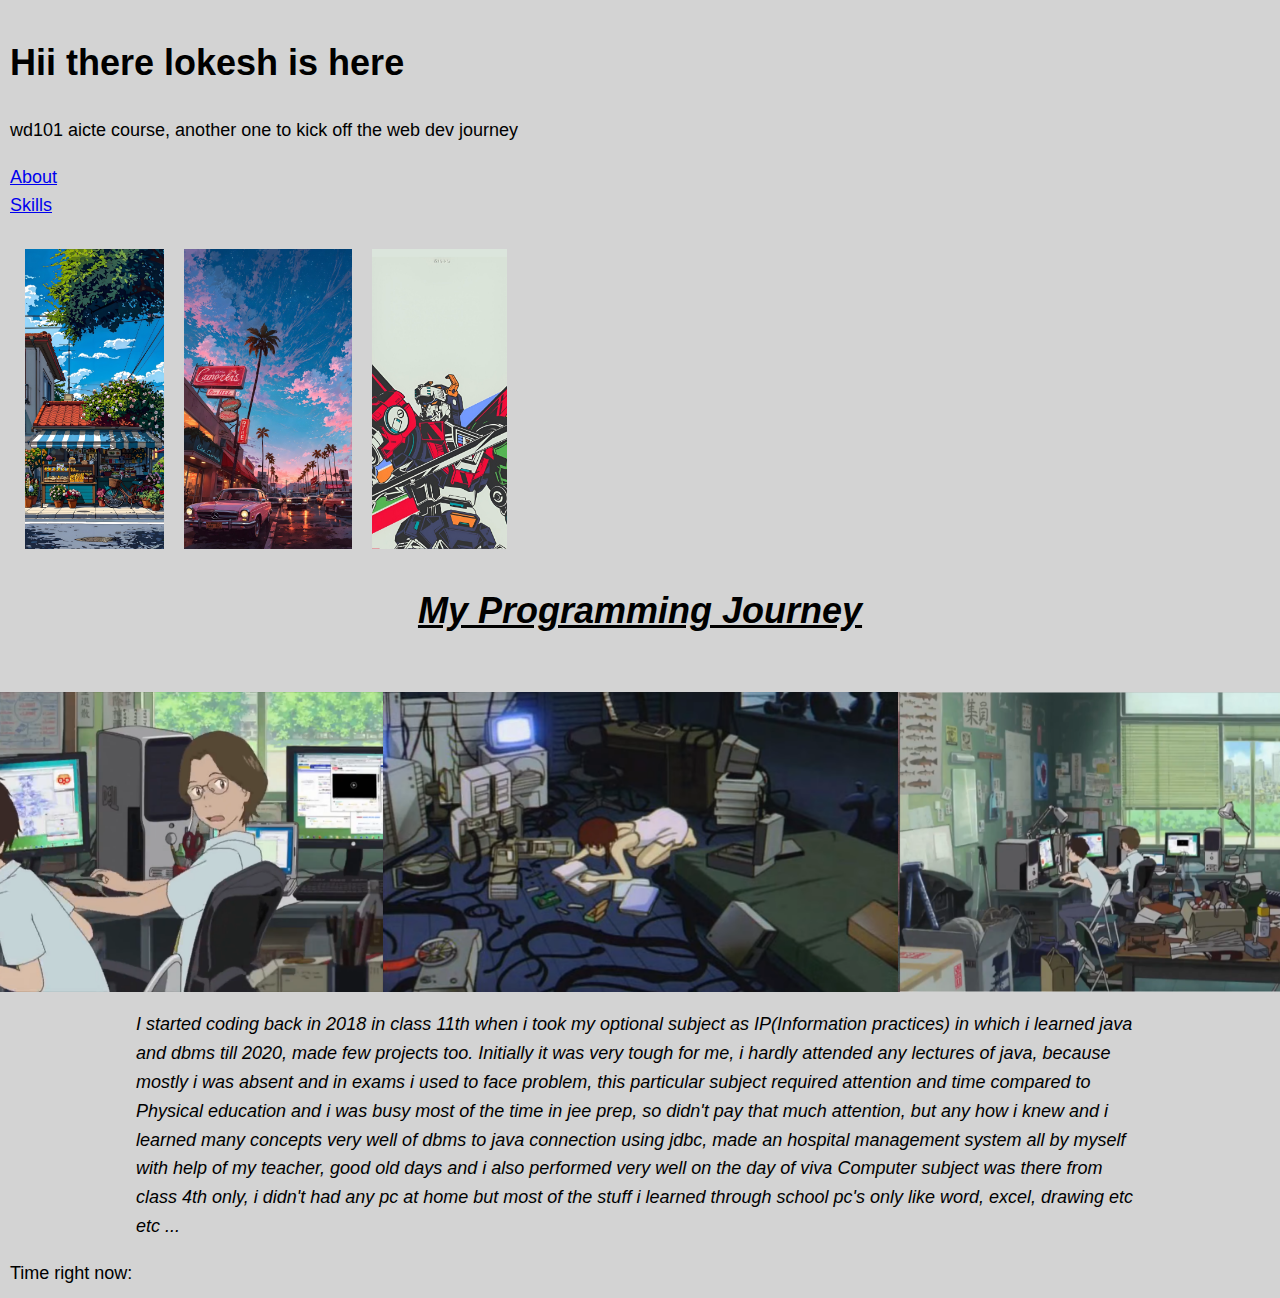
<file: index.html>
<!DOCTYPE html>
<html lang="en">
	<head>
		<title>Learning again</title>
		<meta charset="UTF-8" />
		<meta name="viewport" content="width=device-width, initial-scale=1.0" />
		<link rel="stylesheet" href="/style.css" />
	</head>
	<body>
		<h1>Hii there lokesh is here</h1>
		<p>wd101 aicte course, another one to kick off the web dev journey</p>

		<a href="about.html">About</a>
		<br>
		<a href="skill.html">Skills</a>

		<br></br>

		<img id="img" src="/images/img1.jfif" alt="walpaper"</img>
		<img id="img" src="/images/img2.jfif" alt="walpaper"</img>
		<img id="img" src="/images/img3.jfif" alt="walpaper"</img>

		<br>
		<div class="jrney emphasis">
			<h1 class="my-heading">My Programming Journey</h1>
			<br>
			<div id="jrimg">
				<img src="/images/coderboys.png" alt="coder">
				<img src="/images/codegril.png" alt="coder">
				<img src="/images/codeview.png" alt="coder">
			</div>

			<p>
				I started coding back in 2018 in class 11th when i took my optional subject as IP(Information practices)
				in which i learned java and dbms till 2020, made few projects too. 
				Initially it was very tough for me, i hardly attended any lectures of java, because mostly i was absent and in exams i used to face problem,
				this particular subject required attention and time compared to Physical education and i was busy most of the time in jee prep, 
				so didn't pay that much attention, but any how i knew and i learned many concepts very well of dbms to java connection using jdbc, made an hospital management system all by myself 
				with help of my teacher, good old days and i also performed very well on the day of viva 
				Computer subject was there from class 4th only, i didn't had any pc at home but most of the stuff i learned through school pc's only 
				like word, excel, drawing etc etc ...
			</p>
		</div>

		
		
		<div id="time">Time right now: <span></span></div>
		<script src="/script.js"></script>
	</body>
</html>
</file>
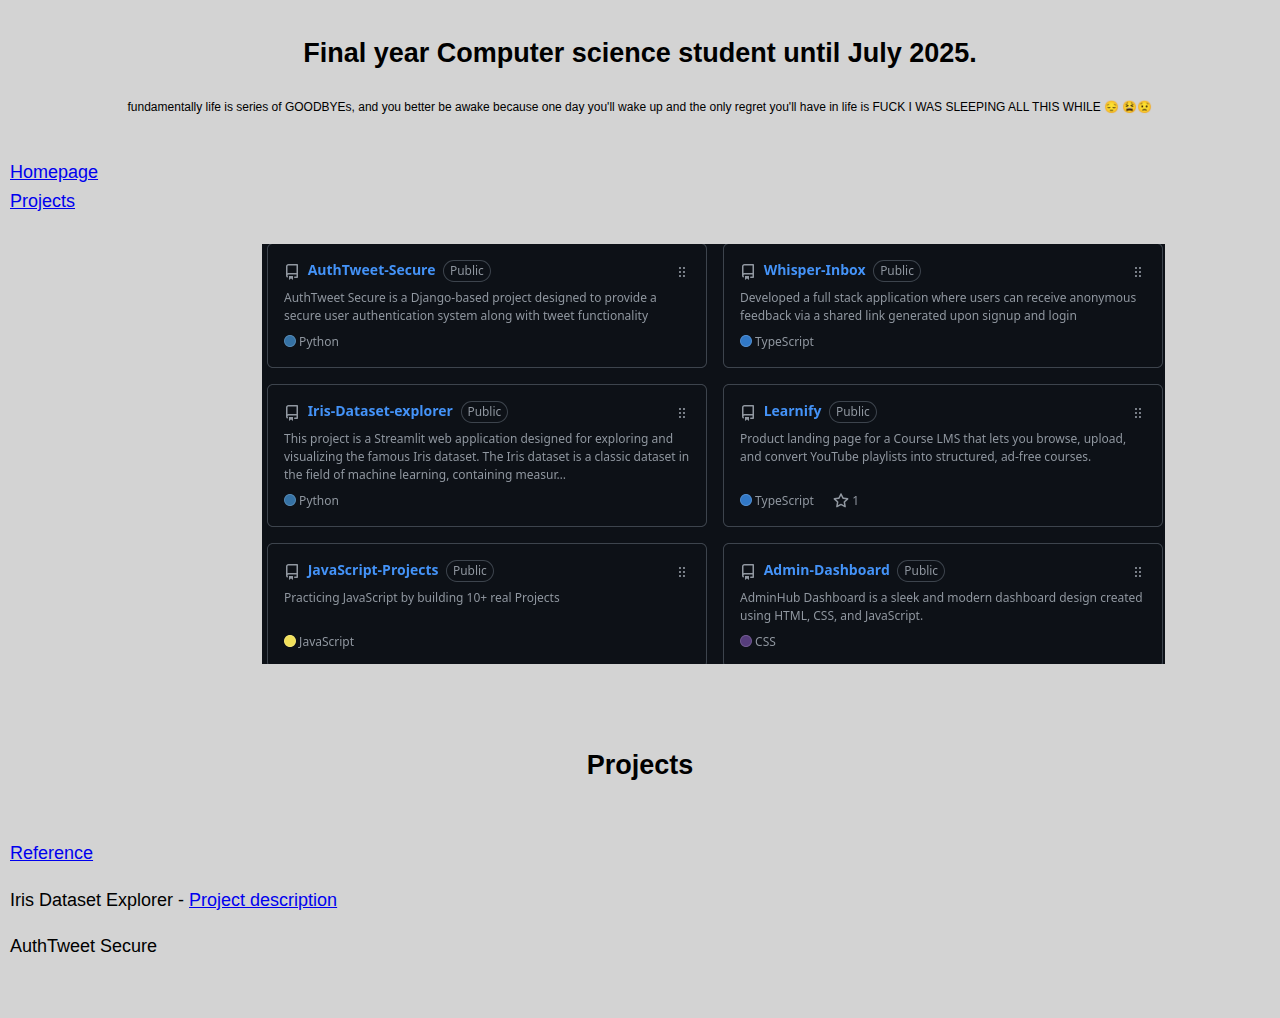
<file: about.html>
<!DOCTYPE html>
<html lang="en">
<head>
    <meta charset="UTF-8">
    <meta name="viewport" content="width=device-width, initial-scale=1.0">
    <link rel="stylesheet" href="/style.css" />
    <title>Portfolio About Page</title>
</head>
<body>
    <h2 class="abtheading">Final year Computer science student until July 2025.</h2>
    <p class="lesson">fundamentally life is series of GOODBYEs, and you better be awake because one day you'll wake up and the only regret you'll have in life is 
        FUCK I WAS SLEEPING ALL THIS WHILE 😔 😫😟</p>
    
    <br>
    <a href="index.html">Homepage</a>
    <br>
    <a href="#projects-header">Projects</a>
    <br>
    <br>
    <img src="/images/projects.png" alt="project" class="center"</img>
    <br>
    <br>
    <h2 id="projects-header">Projects</h2>
    <br>
    <a target="_blank" href="https://www.bugswriter.com/work/">Reference</a>
    <br>
    <li>
        <p>Iris Dataset Explorer - <a target="_blank" href="https://false-maraca-6a6.notion.site/Iris-Data-Project-Code-explanation-5c347d85a9e04e3ead1b51a4b99d2810?pvs=74">Project description</a></p>
        <p>AuthTweet Secure</p>
    </li>
    
    <br>
</body>
</html>
</file>
<file: style.css>
body {
	background-color: lightgray;
	padding: 10px;
	margin: 0;
	font-family: -apple-system, BlinkMacSystemFont, Segoe UI, Roboto, Oxygen, Ubuntu, Cantarell,
		Fira Sans, Droid Sans, Helvetica Neue, sans-serif;
	line-height: 1.6;
	font-size: 18px;
}

#img {
	width: "800px";
	height: 300px;
	margin-left: 15px;	
}

.center {
	margin-left: 20%;
	display: flex;
	justify-content: center;
	align-items: center;
}

#projects-header {
	text-align: center;
}

.my-heading {
	text-decoration: underline;
	text-align: center;
}

.jrney {
	width: 80%;
	margin-left: 10%;
}

#jrimg {
	display: flex;
	justify-content: center;
	width: "800px";
	height: 300px;
}

.emphasis {
	font-style: italic;
}

.lesson {
	text-align: center;
	font-size: 12px;

}

.abtheading {
	text-align: center;
}
</file>
